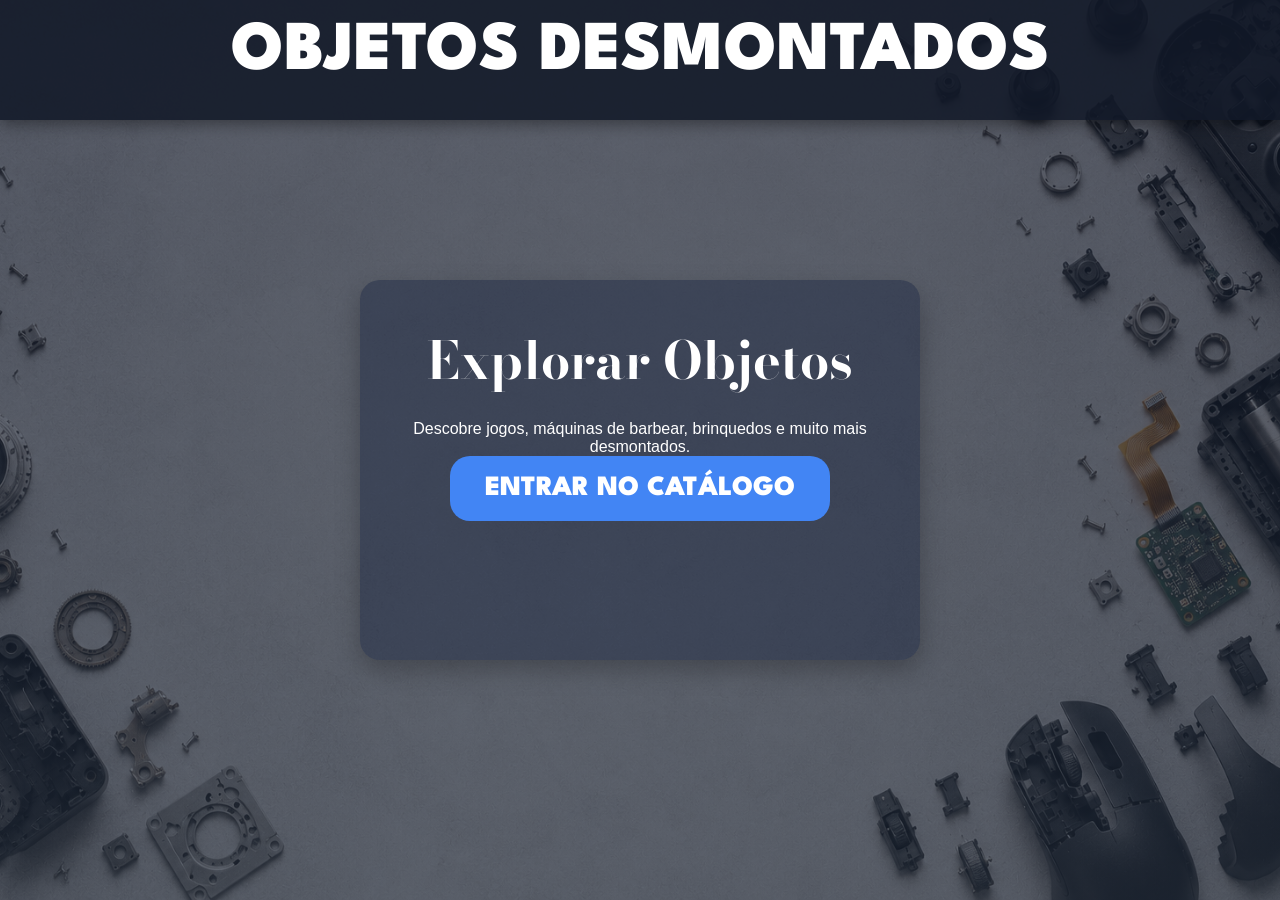
<file: index.html>
<!DOCTYPE html>
<html lang="pt">
<head>
    <meta charset="UTF-8">
    <meta name="viewport" content="width=device-width, initial-scale=1.0">
    <title>Objetos Desmontados</title>
    <link rel="stylesheet" href="casa.css">
</head>

<body>
<a href="Home.html" class="seta-voltar">
</a>

    <header>
        <h1>Objetos Desmontados</h1>
    </header>

    <main class="container">

        <div class="cartao-entrada">

            <h2>Explorar Objetos</h2>

            <p>
                Descobre jogos, máquinas de barbear,
                brinquedos e muito mais desmontados.
            </p>

            <a href="Home.html">
                Entrar no Catálogo
            </a>

        </div>

    </main>

</body>
</html>
</file>
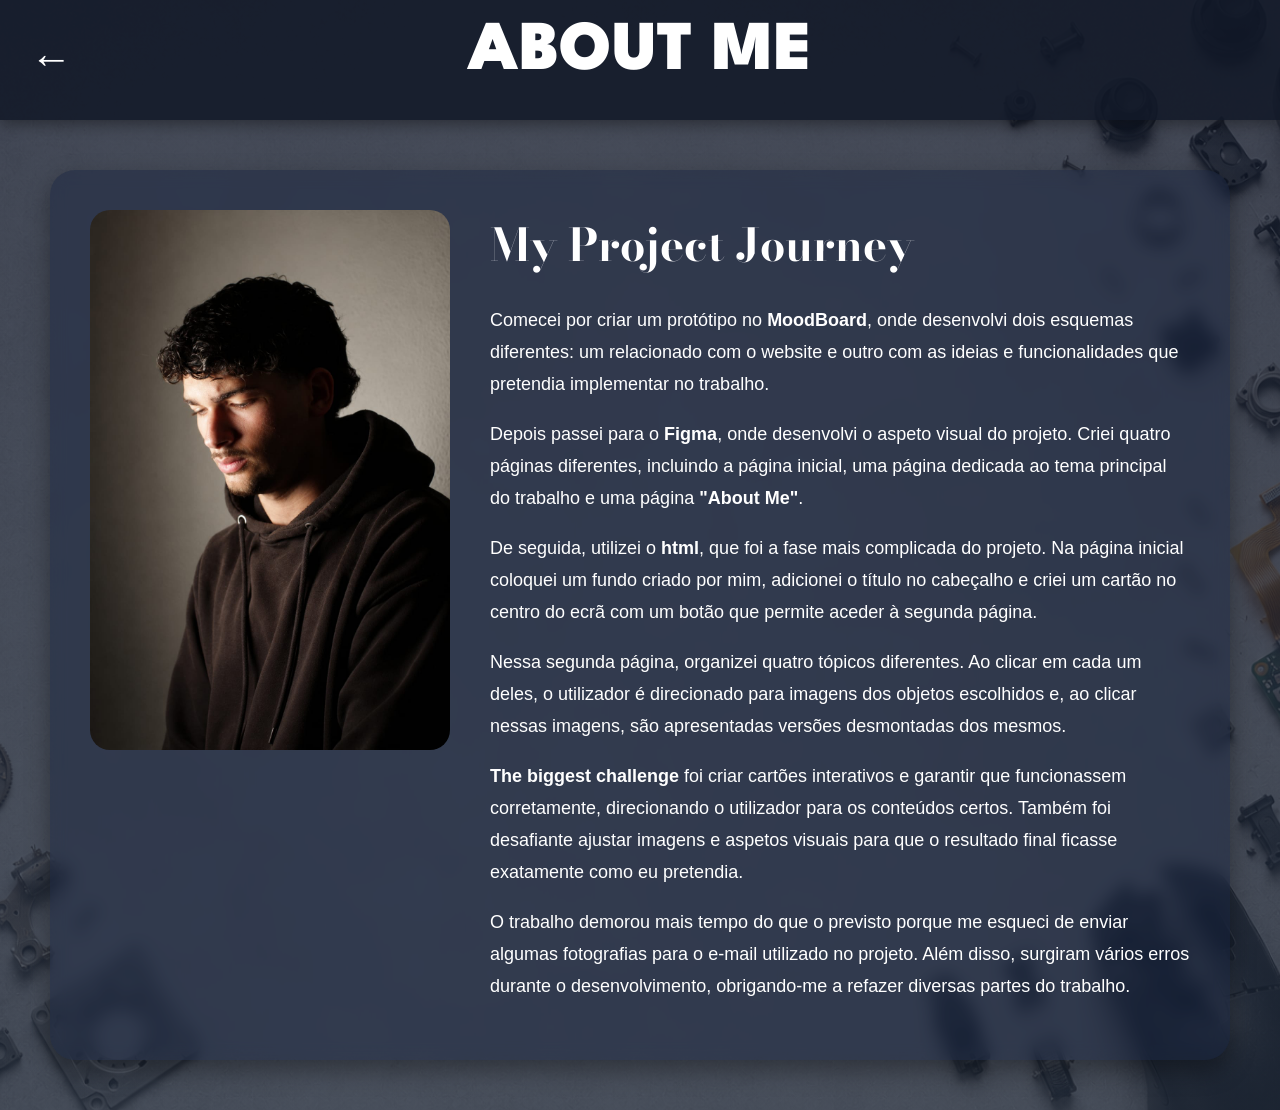
<file: aboutme.html>
<!DOCTYPE html>
<html lang="pt">
<head>
    <meta charset="UTF-8">
    <meta name="viewport" content="width=device-width, initial-scale=1.0">
    <title>About Me</title>

    <link rel="stylesheet" href="about.css">
</head>

<body>

    <a href="Home.html" class="seta-voltar">
        ←
    </a>

    <header>
        <h1>About Me</h1>
    </header>

    <main class="container">

        <div class="cartao-about">

            <div class="foto-box">
                <img src="img/eu.jpeg" alt="Minha Foto">
            </div>

            <div class="texto-box">

                <h2>My Project Journey</h2>

                <p>
                    Comecei por criar um protótipo no 
                    <strong>MoodBoard</strong>, onde desenvolvi dois esquemas 
                    diferentes: um relacionado com o website e outro com 
                    as ideias e funcionalidades que pretendia implementar 
                    no trabalho.
                </p>

                <p>
                    Depois passei para o <strong>Figma</strong>, onde desenvolvi 
                    o aspeto visual do projeto. Criei quatro páginas 
                    diferentes, incluindo a página inicial, uma página 
                    dedicada ao tema principal do trabalho e uma página 
                    <strong>"About Me"</strong>.
                </p>

                <p>
                    De seguida, utilizei o <strong>html</strong>, que foi a fase 
                    mais complicada do projeto. Na página inicial coloquei 
                    um fundo criado por mim, adicionei o título no cabeçalho 
                    e criei um cartão no centro do ecrã com um botão que 
                    permite aceder à segunda página.
                </p>

                <p>
                    Nessa segunda página, organizei quatro tópicos diferentes. 
                    Ao clicar em cada um deles, o utilizador é direcionado 
                    para imagens dos objetos escolhidos e, ao clicar nessas 
                    imagens, são apresentadas versões desmontadas dos mesmos.
                </p>

                <p>
                    <strong>The biggest challenge</strong> foi criar cartões 
                    interativos e garantir que funcionassem corretamente, 
                    direcionando o utilizador para os conteúdos certos. 
                    Também foi desafiante ajustar imagens e aspetos visuais 
                    para que o resultado final ficasse exatamente como eu pretendia.
                </p>

                <p>
                    O trabalho demorou mais tempo do que o previsto porque 
                    me esqueci de enviar algumas fotografias para o e-mail 
                    utilizado no projeto. Além disso, surgiram vários erros 
                    durante o desenvolvimento, obrigando-me a refazer 
                    diversas partes do trabalho.
                </p>

            </div>

        </div>

    </main>

</body>
</html>
</file>
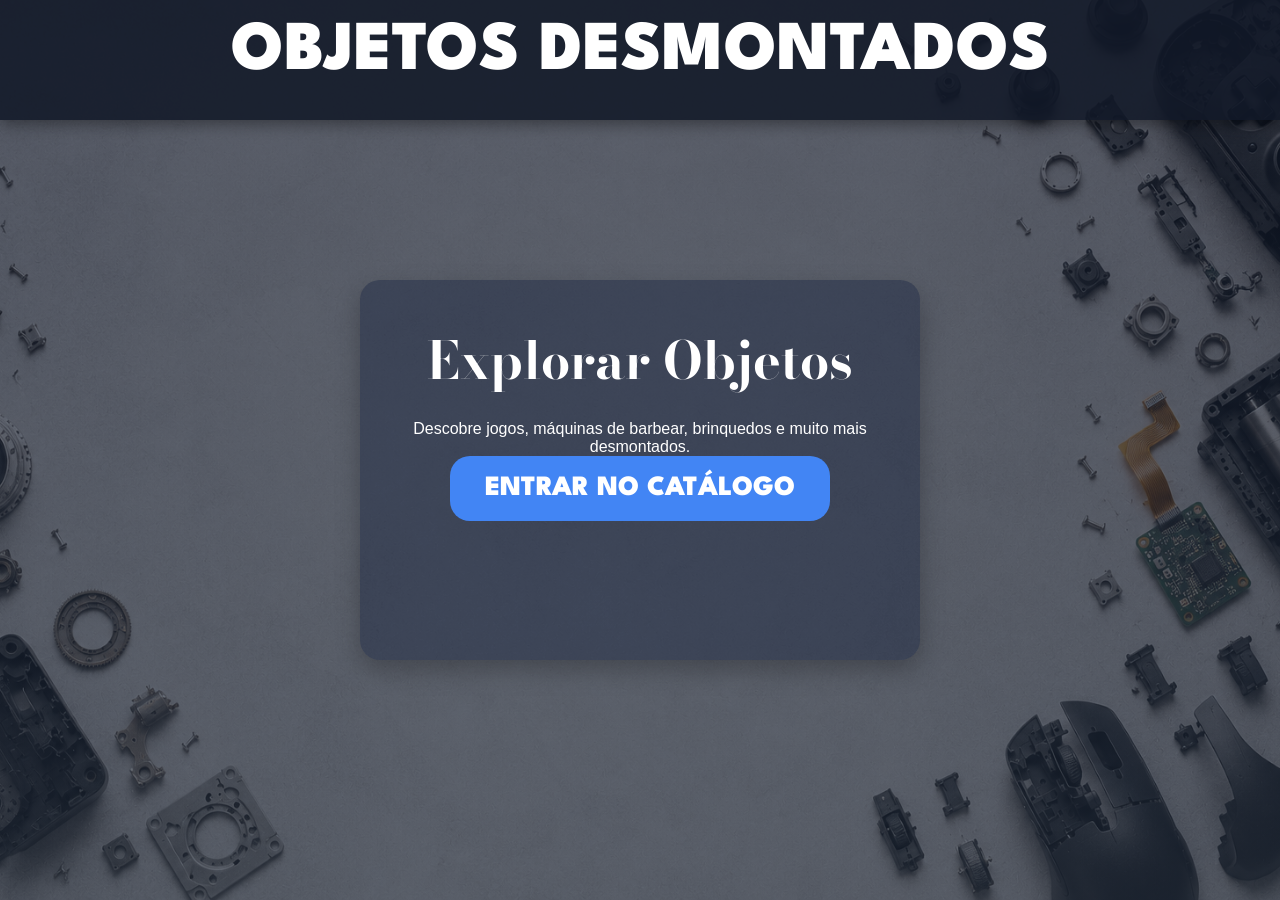
<file: casa.html>
<!DOCTYPE html>
<html lang="pt">
<head>
    <meta charset="UTF-8">
    <meta name="viewport" content="width=device-width, initial-scale=1.0">
    <title>Objetos Desmontados</title>
    <link rel="stylesheet" href="casa.css">
</head>

<body>

    <a href="casa.html" class="seta-voltar">
        
    </a>

    <header>
        <h1>Objetos Desmontados</h1>
    </header>

    <main class="container">

        <div class="cartao-entrada">

            <h2>Explorar Objetos</h2>

            <p>
                Descobre jogos, máquinas de barbear,
                brinquedos e muito mais desmontados.
            </p>

            <a href="Home.html">
                Entrar no Catálogo
            </a>

        </div>

    </main>

</body>
</html>
</file>
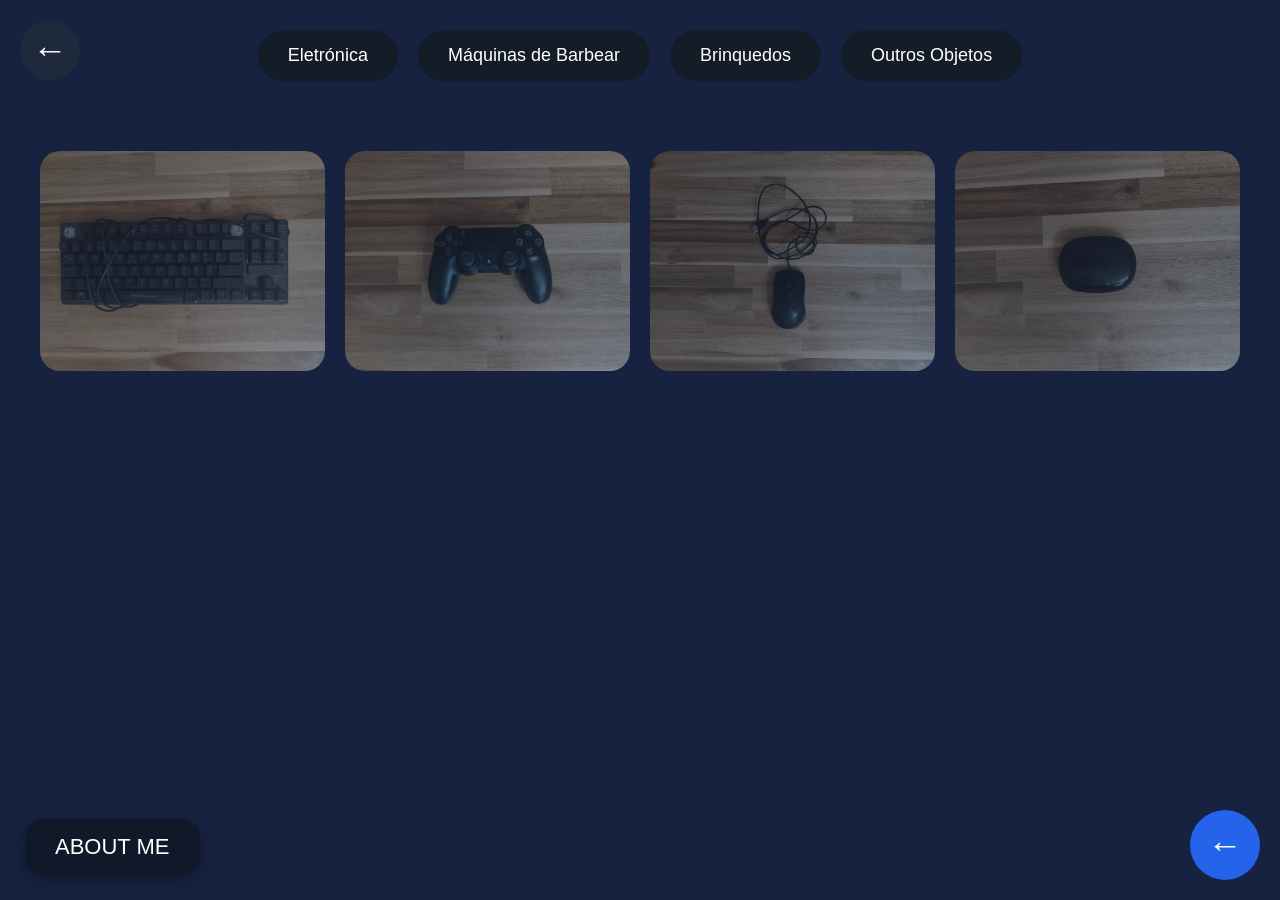
<file: Home.html>
<!DOCTYPE html>
<html lang="pt">
<head>
    <meta charset="UTF-8">
    <meta name="viewport" content="width=device-width, initial-scale=1.0">
    <title>Objetos desmontados</title>
    <link rel="stylesheet" href="Home.css">
</head>
<body>

    <a href="index.html" class="seta-voltar">
        ←
    </a>

    <a href="home.html" class="voltar">
        ←
    </a>

    <div class="menu">
        <button onclick="abrirCategoria('eletronica')">
            Eletrónica
        </button>

        <button onclick="abrirCategoria('barbear')">
            Máquinas de Barbear
        </button>

        <button onclick="abrirCategoria('brinquedos')">
            Brinquedos
        </button>

        <button onclick="abrirCategoria('outros')">
            Outros Objetos
        </button>
    </div>

    <section id="eletronica" class="categoria ativa">
        <div class="cartoes">

            <div class="cartao cartao13"
            onclick="abrirModal('Teclado', 13)">
            </div>

            <div class="cartao cartao14"
            onclick="abrirModal('Comando PS4', 14)">
            </div>

            <div class="cartao cartao15"
            onclick="abrirModal('Rato', 15)">
            </div>

            <div class="cartao cartao16"
            onclick="abrirModal('Fones', 16)">
            </div>

        </div>
    </section>

    <section id="barbear" class="categoria">
        <div class="cartoes">

            <div class="cartao cartao1"
            onclick="abrirModal('Máquina 1', 1)">
            </div>

            <div class="cartao cartao2"
            onclick="abrirModal('Máquina 2', 2)">
            </div>

            <div class="cartao cartao3"
            onclick="abrirModal('Máquina 3', 3)">
            </div>

            <div class="cartao cartao4"
            onclick="abrirModal('Máquina 4', 4)">
            </div>

        </div>
    </section>

    <section id="brinquedos" class="categoria">
        <div class="cartoes">

            <div class="cartao cartao5"
            onclick="abrirModal('LEGO', 5)">
            </div>

            <div class="cartao cartao6"
            onclick="abrirModal('Cesto', 6)">
            </div>

            <div class="cartao cartao7"
            onclick="abrirModal('Carro LEGO', 7)">
            </div>

            <div class="cartao cartao8"
            onclick="abrirModal('Peluche', 8)">
            </div>

        </div>
    </section>

    <section id="outros" class="categoria">
        <div class="cartoes">

            <div class="cartao cartao9"
            onclick="abrirModal('Relógio Smart', 9)">
            </div>

            <div class="cartao cartao10"
            onclick="abrirModal('Fones', 10)">
            </div>

            <div class="cartao cartao11"
            onclick="abrirModal('Mochila', 11)">
            </div>

            <div class="cartao cartao12"
            onclick="abrirModal('LED', 12)">
            </div>

        </div>
    </section>

    <div class="modal" id="modal">

        <div class="modal-content">

            <span class="fechar"
            onclick="fecharModal()">
            ✖
            </span>

            <h1 id="tituloProduto"></h1>

            <div class="grande-cartao grande-cartao1"></div>
            <div class="grande-cartao grande-cartao2"></div>
            <div class="grande-cartao grande-cartao3"></div>
            <div class="grande-cartao grande-cartao4"></div>
            <div class="grande-cartao grande-cartao5"></div>
            <div class="grande-cartao grande-cartao6"></div>
            <div class="grande-cartao grande-cartao7"></div>
            <div class="grande-cartao grande-cartao8"></div>
            <div class="grande-cartao grande-cartao9"></div>
            <div class="grande-cartao grande-cartao10"></div>
            <div class="grande-cartao grande-cartao11"></div>
            <div class="grande-cartao grande-cartao12"></div>
            <div class="grande-cartao grande-cartao13"></div>
            <div class="grande-cartao grande-cartao14"></div>
            <div class="grande-cartao grande-cartao15"></div>
            <div class="grande-cartao grande-cartao16"></div>

        </div>
    </div>

    <script src="Home.js"></script>
    <a href="aboutme.html" class="botao-about">
    About Me
</a>

</body>
</html>
</file>
<file: casa.css>
@import url('https://fonts.googleapis.com/css2?family=League+Spartan:wght@900&display=swap');
@import url('https://fonts.googleapis.com/css2?family=Bodoni+Moda:wght@700&display=swap');

*{
    margin:0;
    padding:0;
    box-sizing:border-box;
}

body{
    font-family:Arial, sans-serif;
    background:
    linear-gradient(
    rgba(15,23,42,0.65),
    rgba(30,41,59,0.65)
    ),
    url("img/fundosite.png");

    background-size:cover;
    background-position:center;
    background-repeat:no-repeat;

    min-height:900px;
    color:white;
}


header{
    background:rgba(17,24,39,0.85);
    width:100%;
    height:120px;
    text-align:center;
    padding-top:20px;
    box-shadow:0px 4px 15px rgba(0,0,0,0.4);
}

header h1{
    font-family:'League Spartan', sans-serif;
    font-size:70px;
    font-weight:900;
    text-transform:uppercase;
}


.container{
    width:100%;
    height:700px;
    display:flex;
    justify-content:center;
    align-items:center;
}


.cartao-entrada{
    width:560px;
    height:380px;
    background:rgba(19, 31, 60, 0.403);
    border-radius:20px;
    text-align:center;
    padding:45px;
    box-shadow:0px 10px 25px rgba(0,0,0,0.25);
}


.cartao-entrada h2{
    font-family:'Bodoni Moda', serif;
    font-size:52px;
    font-weight:700;
    line-height:70px;
    margin-bottom:25px;
}


.card-entrada p{
    font-size:19px;
    line-height:40px;
    margin-bottom:35px;
}


.cartao-entrada a{
    display:inline-block;
    text-decoration:none;
    background:#4285f4;
    color:white;

    width:380px;
    height:65px;
    line-height:65px;

    border-radius:20px;

    font-family:'League Spartan', sans-serif;
    font-size:28px;
    font-weight:900;
    text-transform:uppercase;

    transition:0.3s;
}

.cartao-entrada a:hover{
    background:#2d6cdf;
}


.seta-voltar{
    position:absolute;
    top:30px;
    left:25px;
    text-decoration:none;
    color:white;
    font-size:40px;
}
</file>
<file: about.css>
@import url('https://fonts.googleapis.com/css2?family=League+Spartan:wght@900&display=swap');
@import url('https://fonts.googleapis.com/css2?family=Bodoni+Moda:wght@700&display=swap');

*{
    margin:0;
    padding:0;
    box-sizing:border-box;
}

body{
    font-family:Arial, sans-serif;

    background:
    linear-gradient(
    rgba(15,23,42,0.75),
    rgba(30,41,59,0.75)
    ),
    url("img/fundosite.png");

    background-size:cover;
    background-position:center;
    background-repeat:no-repeat;

    min-height:100vh;
    color:white;
}

header{
    background:rgba(17,24,39,0.85);
    width:100%;
    height:120px;
    text-align:center;
    padding-top:20px;
    box-shadow:0px 4px 15px rgba(0,0,0,0.4);
}

header h1{
    font-family:'League Spartan', sans-serif;
    font-size:70px;
    font-weight:900;
    text-transform:uppercase;
}

.container{
    width:100%;
    display:flex;
    justify-content:center;
    align-items:center;
    padding:50px;
}

.cartao-about{
    width:1200px;
    background:rgba(19,31,60,0.40);
    border-radius:25px;
    display:flex;
    gap:40px;
    padding:40px;
    backdrop-filter:blur(8px);

    box-shadow:0px 10px 25px rgba(0,0,0,0.35);
}

.foto-box img{
    width:360px;
    border-radius:20px;
    object-fit:cover;
}

.texto-box{
    flex:1;
}

.texto-box h2{
    font-family:'Bodoni Moda', serif;
    font-size:45px;
    margin-bottom:25px;
}

.texto-box p{
    font-size:18px;
    line-height:32px;
    margin-bottom:18px;
}

.seta-voltar{
    position:absolute;
    top:35px;
    left:30px;
    text-decoration:none;
    color:white;
    font-size:42px;
    z-index:1000;
    transition:0.3s;
}

.seta-voltar:hover{
    transform:translateX(-5px);
}
</file>
<file: Home.css>
*{
    margin:0;
    padding:0;
    box-sizing:border-box;
}

body{
    background:#16223f;
    font-family:Arial, sans-serif;
    color:white;
    min-height:100vh;
}



.menu{
    display:flex;
    justify-content:center;
    gap:20px;
    padding:30px;
    flex-wrap:wrap;
}

.menu button{
    padding:15px 30px;
    border:none;
    border-radius:30px;
    background:#141c28;
    color:white;
    font-size:18px;
    cursor:pointer;
    transition:0.3s;
}

.menu button:hover{
    background:#3b82f6;
    transform:scale(1.08);
}


.categoria{
    display:none;
    padding:40px;
}

.categoria.ativa{
    display:block;
}


.cartoes{
    display:grid;
    grid-template-columns:
    repeat(auto-fit, minmax(250px,1fr));
    gap:20px;
}

.cartao{
    height:220px;
    border-radius:20px;
    cursor:pointer;
    transition:0.3s;
    background-size:cover;
    background-position:center;
    background-repeat:no-repeat;
}

.cartao:hover{
    transform:translateY(-10px);
}


.cartao1{
    background-image:
    linear-gradient(
    rgba(15,23,42,0.55),
    rgba(30,41,59,0.55)),
    url("img/Maquina1.jpeg");
}

.cartao2{
    background-image:
    linear-gradient(
    rgba(15,23,42,0.55),
    rgba(30,41,59,0.55)),
    url("img/Maquina2.jpeg");
}

.cartao3{
    background-image:
    linear-gradient(
    rgba(15,23,42,0.55),
    rgba(30,41,59,0.55)),
    url("img/Maquina3.jpeg");
}

.cartao4{
    background-image:
    linear-gradient(
    rgba(15,23,42,0.55),
    rgba(30,41,59,0.55)),
    url("img/Maquina4.jpg");
}

.cartao5{
    background-image:
    linear-gradient(
    rgba(15,23,42,0.55),
    rgba(30,41,59,0.55)),
    url("img/Brinc1.jpeg");
}

.cartao6{
    background-image:
    linear-gradient(
    rgba(15,23,42,0.55),
    rgba(30,41,59,0.55)),
    url("img/Brinc2.jpeg");
}

.cartao7{
    background-image:
    linear-gradient(
    rgba(15,23,42,0.55),
    rgba(30,41,59,0.55)),
    url("img/Brinc3.jpg");
}

.cartao8{
    background-image:
    linear-gradient(
    rgba(15,23,42,0.55),
    rgba(30,41,59,0.55)),
    url("img/Maquina1.jpeg");
}

.cartao9{
    background-image:
    linear-gradient(
    rgba(15,23,42,0.55),
    rgba(30,41,59,0.55)),
    url("img/Maquina1.jpeg");
}

.cartao10{
    background-image:
    linear-gradient(
    rgba(15,23,42,0.55),
    rgba(30,41,59,0.55)),
    url("img/Maquina1.jpeg");
}

.cartao11{
    background-image:
    linear-gradient(
    rgba(15,23,42,0.55),
    rgba(30,41,59,0.55)),
    url("img/Maquina1.jpeg");
}

.cartao12{
    background-image:
    linear-gradient(
    rgba(15,23,42,0.55),
    rgba(30,41,59,0.55)),
    url("img/Maquina1.jpeg");
}

.cartao13{
    background-image:
    linear-gradient(
    rgba(15,23,42,0.55),
    rgba(30,41,59,0.55)),
    url("img/teclado.jpg");
}

.cartao14{
    background-image:
    linear-gradient(
    rgba(15,23,42,0.55),
    rgba(30,41,59,0.55)),
    url("img/Comaps4.jpeg");
}

.cartao15{
    background-image:
    linear-gradient(
    rgba(15,23,42,0.55),
    rgba(30,41,59,0.55)),
    url("img/Rato.jpg");
}

.cartao16{
    background-image:
    linear-gradient(
    rgba(15,23,42,0.55),
    rgba(30,41,59,0.55)),
    url("img/Fones.jpeg");
}


.modal{
    display:none;
    position:fixed;
    top:0;
    left:0;
    width:100%;
    height:100%;
    background:rgba(0,0,0,0.8);
    justify-content:center;
    align-items:center;
    z-index:1000;
}

.modal-content{
    width:85%;
    height:85%;
    background:#111827;
    border-radius:25px;
    padding:30px;
    position:relative;

    display:flex;
    justify-content:center;
    align-items:center;
    flex-direction:column;
}

.fechar{
    position:absolute;
    top:20px;
    right:25px;
    font-size:30px;
    cursor:pointer;
}

#tituloProduto{
    margin-bottom:20px;
}


.grande-cartao{
    display:none;
    width:70%;
    height:70%;
    border-radius:15px;
    background-size:cover;
    background-position:center;
    background-repeat:no-repeat;
}


.grande-cartao1{
    background-image:url("img/Maquina1des.jpeg");
}

.grande-cartao2{
    background-image:url("img/Maquinq2desm.jpg");
}

.grande-cartao3{
    background-image:url("img/Maquinq3desm.jpg");
}

.grande-cartao4{
    background-image:url("img/Maquina4.jpg");
}

.grande-cartao5{
    background-image:url("img/Brinc1desm.jpg");
}

.grande-cartao6{
    background-image:url("img/Carrodesm.jpeg");
}

.grande-cartao7{
    background-image:url("img/Bonecodesm.jpeg");
}

.grande-cartao8{
    background-image:url("img/Maquina1.jpeg");
}

.grande-cartao9{
    background-image:url("img/Maquina1.jpeg");
}

.grande-cartao10{
    background-image:url("img/Maquina1.jpeg");
}

.grande-cartao11{
    background-image:url("img/Maquina1.jpeg");
}

.grande-cartao12{
    background-image:url("img/Maquina1.jpeg");
}

.grande-cartao13{
    background-image:url("img/Tecldesm.jpg");
}

.grande-cartao14{
    background-image:url("img/Comaps4.jpeg");
}

.grande-cartao15{
    background-image:url("img/Ratodesm.jpeg");
}

.grande-cartao16{
    background-image:url("img/Fonesdesm.jpg");
}


.voltar{
    position:fixed;
    top:20px;
    left:20px;
    width:60px;
    height:60px;
    background:#1e293b;
    color:white;
    border-radius:50%;
    text-decoration:none;
    display:flex;
    justify-content:center;
    align-items:center;
    font-size:35px;
    z-index:999;
}

.seta-voltar{
    position:fixed;
    bottom:20px;
    right:20px;
    width:70px;
    height:70px;
    background:#2563eb;
    color:white;
    border-radius:50%;
    text-decoration:none;
    display:flex;
    justify-content:center;
    align-items:center;
    font-size:35px;
    z-index:999;
}

.botao-about{
    position:fixed;
    bottom:25px;
    left:25px;

    text-decoration:none;
    background:rgba(17,24,39,0.90);
    color:white;

    padding:15px 30px;
    border-radius:18px;

    font-family:'League Spartan', sans-serif;
    font-size:22px;
    text-transform:uppercase;

    box-shadow:0px 5px 15px rgba(0,0,0,0.3);
    transition:0.3s;
}

.botao-about:hover{
    background:#4285f4;
    transform:translateY(-3px);
}
</file>
